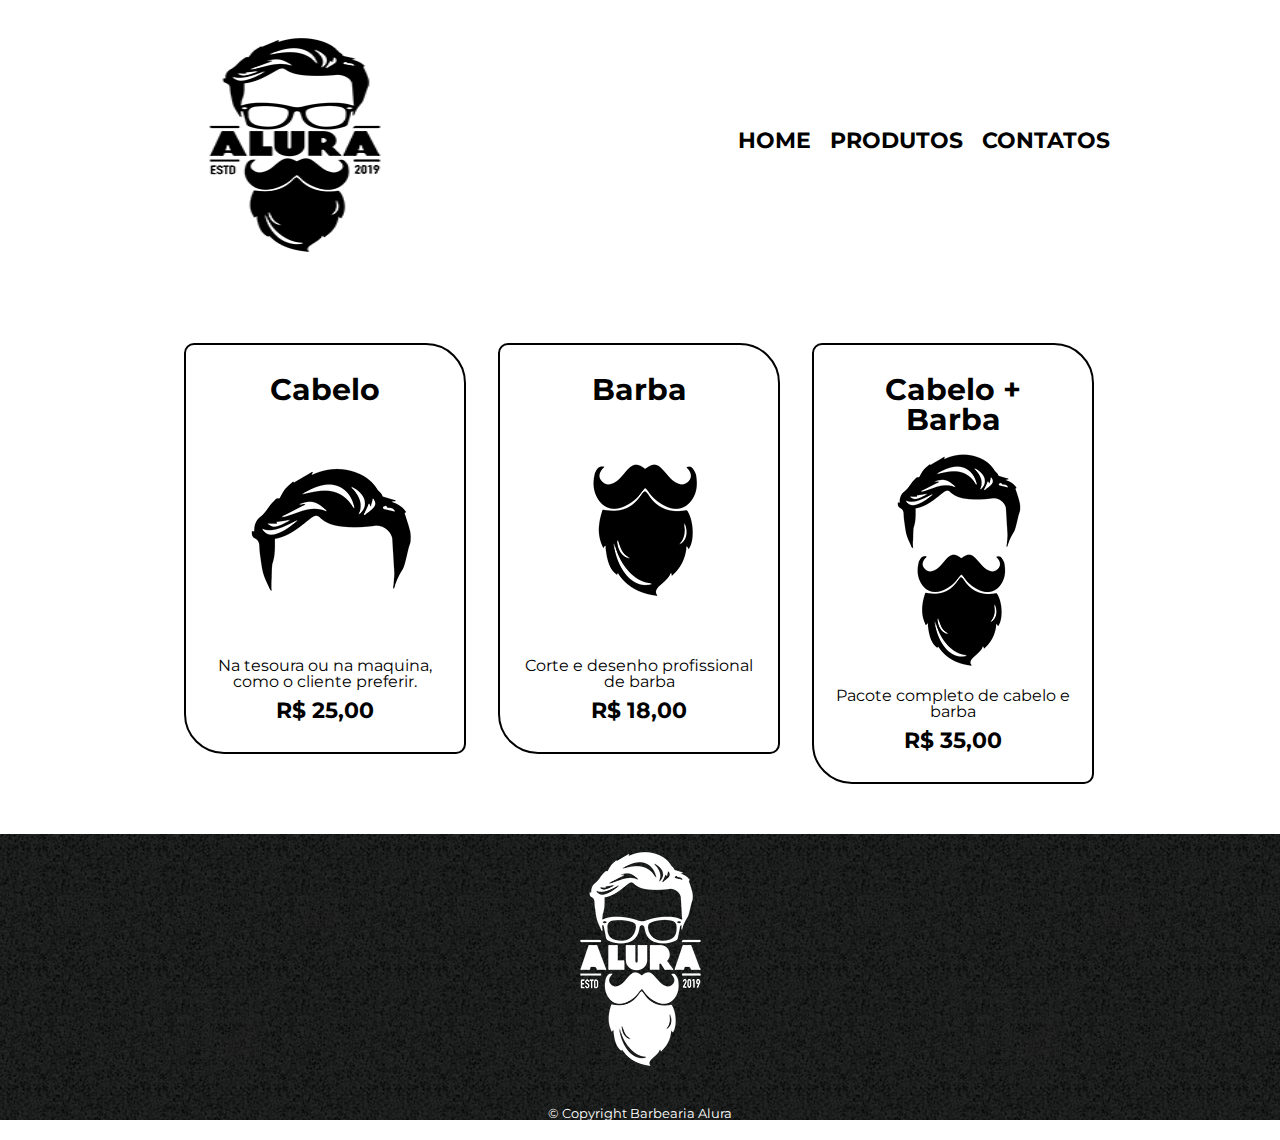
<file: produtos.html>
<!DOCTYPE html>
<html lang="pt-br">
<head>
	<meta charset="utf-8">
	<meta name="viewport" content="width=device-width, initial-scale=1">
	<title>Produtos - Barbearia Alura</title>
	<link rel="stylesheet" href="reset.css">
	<link rel="stylesheet" href="style.css">
	<link href="https://fonts.googleapis.com/css?family=Montserrat&display=swap" rel="stylesheet">
</head>
<body>
	<header>
		<div class="caixa-nav">
			<h1><img src="img_produtos/logo.png" class="menu-produtos"></h1>
			<nav>
				<ul>
					<li><a href="index.html">Home</a></li>
					<li><a href="produtos.html">Produtos</a></li>
					<li><a href="contato.html">Contatos</a></li>
				</ul>
			</nav>
		</div>	
	</header>
	<main>
		<ul class="produtos">
			<li>
				<h2>Cabelo</h2>
				<img src="img_produtos/cabelo.jpg">
				<p class="descricao-produto">Na tesoura ou na maquina, como o cliente preferir.</p>
				<p class="preco-produto">R$ 25,00</p>
			</li>
			<li>
				<h2>Barba</h2>
				<img src="img_produtos/barba.jpg">
				<p class="descricao-produto">Corte e desenho profissional de barba</p>
				<p class="preco-produto">R$ 18,00</p>
			</li>
			<li>
				<h2>Cabelo + Barba</h2>
				<img src="img_produtos/cabelo+barba.jpg">
				<p class="descricao-produto"
				>Pacote completo de cabelo e barba</p>
				<p class="preco-produto">R$ 35,00</p>
			</li>
		</ul>
	</main>
	<footer>
		<img src="img_produtos/logo-branco.png">
		<p class="copyright">&copy; Copyright Barbearia Alura</p>
	</footer>
	

</body>
</html>
</file>
<file: style.css>
body {
    font-family: 'Montserrat', sans-serif;
}

/* CSS pagina principal*/
.caixa-nav img{
	width: 250px;
	height: 250px;
}

.banner{
	width: 100%;
	margin: 0 0 3em;
	background: #F2F2F2;
	opacity: .8;
	box-shadow: 10px 10px 5px #FEFEFE;
	border-width: 5px;
	border-color: #000000;
	border-style: double;

}
.titulo-principal{
	font-size: 2em;
	text-align: center;
	margin: 0 0 1em;
	clear: float;
}

.principal{
	width: 940px;	
	margin: 0 auto;
	background: #FEFEFE;	
}
.principal p{
	margin: 0 0 1em;
	line-height: 1.5;
}
.principal strong{
	font-weight: bold;
}
.principal em{
	font-style: italic;
}
.utensilios{
	width: 120px;
	float: left;
	margin: 0 10px;
}
.beneficios{
	padding: 3em 0 ;
	background: #888888;
}	

.imagem-beneficios{
	width: 50%;
	box-shadow: 8px 8px 5px #000000;
	border: 1px solid #000000;
	border-radius: 2px;
}	
.conteudo-beneficios{
	width: 640px;
	margin: 0 auto;
}
.lista-beneficios{
	display: inline-block;
	vertical-align: top;
	padding: 0 10px;
}
.itens{
	line-height: 1.5;
}
.itens:first-child{
	font-weight: bold;
}
.itens:before{
	content: "✧";
}
.mapa {
	padding: 3em 0;
	margin: 0 auto;
	background: linear-gradient(#FEFEFE, #888888);	
}

.conteudo-mapa{
	width: 940px;
	margin: 0 auto;
}
.conteudo-mapa iframe{
	border-radius: 5px;
	box-shadow: 8px 8px 5px #000000, -8px -8px 5px #000000;
	border: 1px solid; #000000;
}

.mapa p{
	text-align: center;
	margin: 0 0 2em;
}

.conteudo-video{
	width: 940px;
	margin: 0 auto;
	margin-top: 3em;
}
.video{
	width: 520px;
	margin: 0 auto;
	display: flex;
	box-shadow: 8px 8px 5px #000000;
	border: 1px solid #000000;
	border-radius: 2px;
}

}
.video:hover{
	border: 1px solid #FEFEFE;	
	transform: scale(2.0) rotate(360deg);
}

/* CSS da pagina produtos */

header{
	background: #fff;
	padding: 20px 0;
}
.caixa-nav{
	position: relative;
	width: 940px;
    margin: 0 auto;

}	
nav{
	position: absolute;
	top: 110px;
	right: 0;
}

nav li{
	display: inline;
	margin: 0 0 0 15px;

}

nav a{
	text-transform: uppercase;
	color: #000000;
	font-weight: bold;
	font-size: 22px;
	text-decoration: none;
}
nav a:hover{
	color: #C78C19;
	border: 1px 1px 1px #000000;
	text-decoration: underline;
}
.produtos{
	width: 940px;
	margin: 0 auto;
	padding: 50px 0;
}

.produtos li{
	display: inline-block;
	text-align: center;
	width: 30%;
	vertical-align: top;
	margin: 0 1.5%;
	padding: 30px 20px;
	box-sizing: border-box;
	border: 2px solid #000000;
	border-radius: 10px 40px 10px 40px;
}
.produtos li:hover{
	border: 2px solid #F78F19;
}
.produtos li:active{
	border: 2px solid #008B00;
}

.produtos li h2{
	font-size: 30px;
	font-weight: bold;
}
.produtos li h2:hover{
	font-size: 34px;
	color: #C78C19;
	border: 1px 1px 1px #000000;

}
.descricao-produto{
	font-size: 16px;
}
.preco-produto{
	font-size: 22px;
	font-weight: bold;
	margin-top: 10px;
}



/* CSS da pagina formulario */

.form-contato {
    margin: 40px 0;

}

.form-contato label {
    display:block;
    font-size: 20px;
    margin: 0 0 10px;
}

.input-padrao {
    display: block;
    margin: 0 0 20px;
    padding: 10px 25px;
    width: 50%;
}
form legend{
	font-size: 18px;
	margin: 10px 0;
}

/* CSS botão enviar formulário */

.enviar{
	width: 35%;
	padding: 15px 0;
	background: goldenrod;
	font-size: 18px;
	color: white;
	border: none;
	font-weight: bold;
	text-shadow: 1px 1px 1px black;
	border-radius: 5px;
	box-shadow: 2px 2px 5px black;
	transition: 1s all;
	cursor: pointer;

}
.enviar:hover{
	background: darkgoldenrod;
}

/* CSS da tabela*/

table{
	margin: 20px 40px;
	transition: 1s all;
}
table:hover{
	transform: scale(1.2);
}
thead{
	background: #4F4F4F;
	color: white;
	font-weight: bold;
	text-shadow: 1px 1px black;
}
td{
	padding: 8px 15px;
	border: 1px dotted black;
	background: #C0C0C0;
}
th{
	padding: 8px 15px;
	border: 2px solid black;
}

/* CSS do rodapé */

footer{
	text-align: center;
	background: url("img_produtos/bg.jpg");
}
.copyright {
	color: #FFFFFF;
	font-size: 13px;
	margin: 20px ;
}

/*CSS para dispositivos movél*/

@media screen and (max-width: 480px){
	.caixa-nav, .principal, .conteudo-beneficios, .conteudo-mapa, .conteudo-video, .form-contato, .tabela-horarios{
		width: auto;		
	}
	h1{
		text-align: center;
	}
	nav{
		position: static;
	}
	nav li{
		font-size: 10px;
		display: inline-block;

	}
	.imagem-beneficios, .video{
		width: 80%;
		margin: 0 auto;
		display: flex;
	}
	.lista-beneficios{
		width: 100%;
		padding: 2em 0;
		
	}
	.mapa{
		padding: 0 0 -3em;
		margin: 0 0 -3em;
	}
	li.itens{
		display: flex;
		margin-left: 20%;
	}
	.form-contato{
		margin: 0 10px;
		margin-top: 10px;
	}
    .tabela-horarios{
    	margin: 3em auto;

    }
    .enviar{
    	width: 40%;
    	padding: 15px 0;
    }
}
</file>
